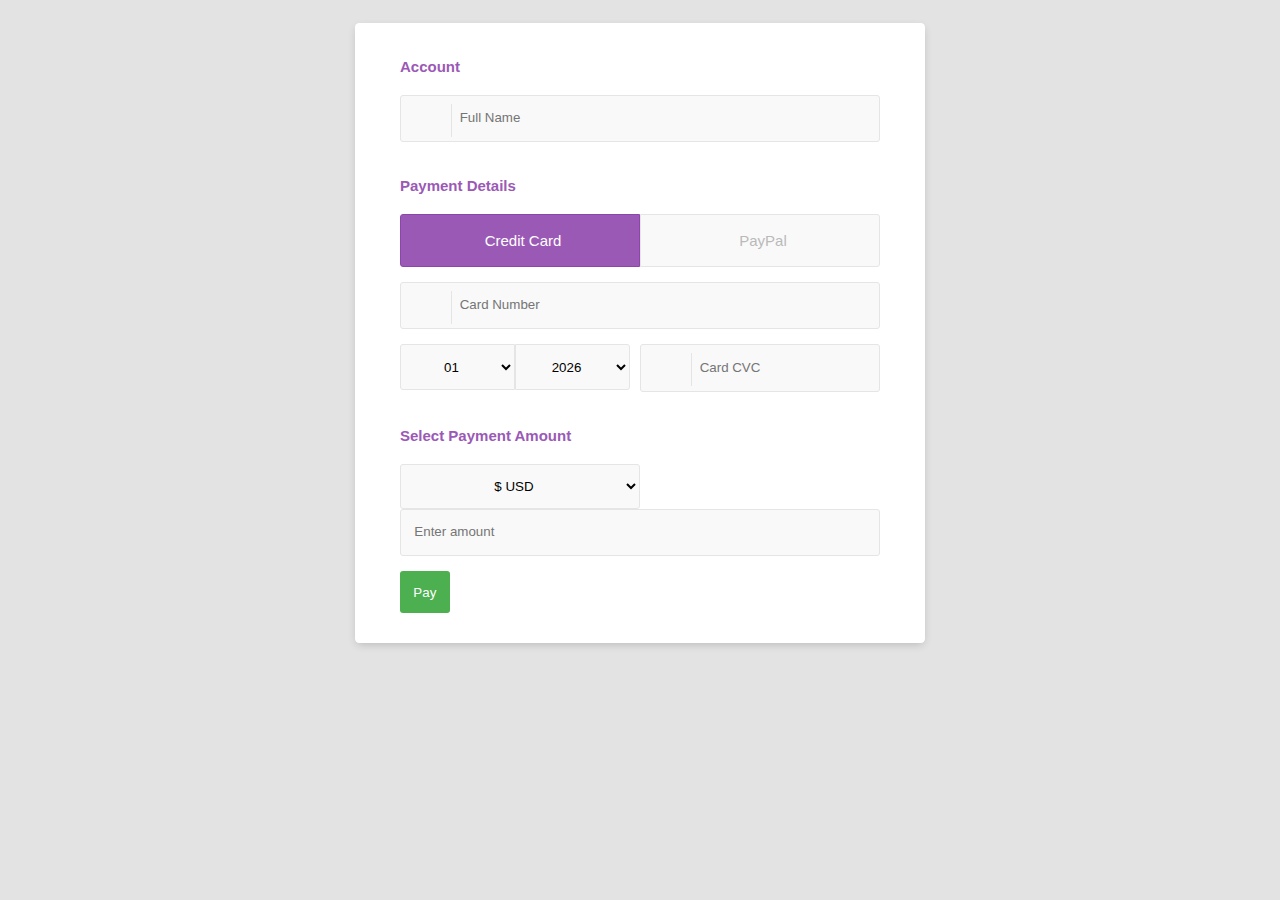
<file: index.html>
<!DOCTYPE html>
<html lang="en">
<head>
  <meta charset="UTF-8">
  <meta name="viewport" content="width=device-width, initial-scale=1.0">
  <title>Payment Form</title>
  <link rel="stylesheet" href="main.css"> <!-- Reference to your CSS -->
  <script src="script.js" defer></script> <!-- Reference to your JS -->
</head>
<body>
  <div class="container">
    <form>
      <div class="row">
        <h4>Account</h4>
        <div class="input-group input-group-icon">
          <input type="text" id="full-name" placeholder="Full Name">
          <div class="input-icon">
            <i class="fa fa-user"></i>
          </div>
        </div>
      </div>
      <div class="row">
        <h4>Payment Details</h4>
        <div class="input-group">
          <input id="payment-method-card" type="radio" name="payment-method" value="card" checked>
          <label for="payment-method-card">
            <span>
              <i class="fa fa-cc-visa"></i> Credit Card
            </span>
          </label>
          <input id="payment-method-paypal" type="radio" name="payment-method" value="paypal">
          <label for="payment-method-paypal">
            <span>
              <i class="fa fa-paypal"></i> PayPal
            </span>
          </label>
        </div>
        <div id="credit-card-fields">
          <div class="input-group input-group-icon">
            <input type="text" id="card-number" placeholder="Card Number" maxlength="16" pattern="\d{16}">
            <div class="input-icon">
              <i class="fa fa-credit-card"></i>
            </div>
          </div>
          <div class="col-half">
            <div class="input-group">
              <select id="expiry-month"></select>
              <select id="expiry-year"></select>
            </div>
          </div>
          <div class="col-half">
            <div class="input-group input-group-icon">
              <input type="text" id="card-cvc" placeholder="Card CVC" maxlength="3" pattern="\d{3}">
              <div class="input-icon">
                <i class="fa fa-lock"></i>
              </div>
            </div>
          </div>
        </div>
        <div id="paypal-fields" style="display: none;">
          <div class="input-group input-group-icon">
            <input type="email" id="paypal-email" placeholder="PayPal Email">
            <div class="input-icon">
              <i class="fa fa-envelope"></i>
            </div>
          </div>
          <div class="input-group input-group-icon">
            <input type="password" placeholder="PayPal Password">
            <div class="input-icon">
              <i class="fa fa-lock"></i>
            </div>
          </div>
        </div>
      </div>
      <div class="row">
        <h4>Select Payment Amount</h4>
        <div class="input-group">
          <select id="currency-selector">
            <option value="USD">$ USD</option>
            <option value="EUR">€ EUR</option>
            <option value="GBP">£ GBP</option>
            <option value="JPY">¥ JPY</option>
            <option value="INR">₹ INR</option>
          </select>
          <input id="amount-input" type="number" placeholder="Enter amount" min="1">
        </div>
      </div>
      <div class="row">
        <button id="pay-button" type="button" style="background-color: #4CAF50; color: white; padding: 1em; border: none; border-radius: 3px; cursor: pointer;">
          Pay
        </button>
      </div>
    </form>
  </div>
</body>
</html>
</file>
<file: main.css>
/* 64ac15 */
*,
*:before,
*:after {
  box-sizing: border-box;
}
body {
  padding: 1em;
  font-family: "Open Sans", "Helvetica Neue", Helvetica, Arial, sans-serif;
  font-size: 15px;
  color: #b9b9b9;
  background-color: #e3e3e3;
}
h4 {
  color: #9b59b6; /* Purple */
}
input,
input[type="radio"] + label,
input[type="checkbox"] + label:before,
select option,
select {
  width: 100%;
  padding: 1em;
  line-height: 1.4;
  background-color: #f9f9f9;
  border: 1px solid #e5e5e5;
  border-radius: 3px;
  -webkit-transition: 0.35s ease-in-out;
  -moz-transition: 0.35s ease-in-out;
  -o-transition: 0.35s ease-in-out;
  transition: 0.35s ease-in-out;
  transition: all 0.35s ease-in-out;
}
input:focus {
  outline: 0;
  border-color: #9b59b6; /* Purple */
}
input:focus + .input-icon i {
  color: #9b59b6; /* Purple */
}
input:focus + .input-icon:after {
  border-right-color: #9b59b6; /* Purple */
}
input[type="radio"] {
  display: none;
}
input[type="radio"] + label,
select {
  display: inline-block;
  width: 50%;
  text-align: center;
  float: left;
  border-radius: 0;
}
input[type="radio"] + label:first-of-type {
  border-top-left-radius: 3px;
  border-bottom-left-radius: 3px;
}
input[type="radio"] + label:last-of-type {
  border-top-right-radius: 3px;
  border-bottom-right-radius: 3px;
}
input[type="radio"] + label i {
  padding-right: 0.4em;
}
input[type="radio"]:checked + label,
input:checked + label:before,
select:focus,
select:active {
  background-color: #9b59b6; /* Purple */
  color: #fff;
  border-color: #8e44ad; /* Darker purple */
}
input[type="checkbox"] {
  display: none;
}
input[type="checkbox"] + label {
  position: relative;
  display: block;
  padding-left: 1.6em;
}
input[type="checkbox"] + label:before {
  position: absolute;
  top: 0.2em;
  left: 0;
  display: block;
  width: 1em;
  height: 1em;
  padding: 0;
  content: "";
}
input[type="checkbox"] + label:after {
  position: absolute;
  top: 0.45em;
  left: 0.2em;
  font-size: 0.8em;
  color: #fff;
  opacity: 0;
  font-family: FontAwesome;
  content: "\f00c";
}
input:checked + label:after {
  opacity: 1;
}
select {
  height: 3.4em;
  line-height: 2;
}
select:first-of-type {
  border-top-left-radius: 3px;
  border-bottom-left-radius: 3px;
}
select:last-of-type {
  border-top-right-radius: 3px;
  border-bottom-right-radius: 3px;
}
select:focus,
select:active {
  outline: 0;
}
select option {
  background-color: #9b59b6; /* Purple */
  color: #fff;
}
.input-group {
  margin-bottom: 1em;
  zoom: 1;
}
.input-group:before,
.input-group:after {
  content: "";
  display: table;
}
.input-group:after {
  clear: both;
}
.input-group-icon {
  position: relative;
}
.input-group-icon input {
  padding-left: 4.4em;
}
.input-group-icon .input-icon {
  position: absolute;
  top: 0;
  left: 0;
  width: 3.4em;
  height: 3.4em;
  line-height: 3.4em;
  text-align: center;
  pointer-events: none;
}
.input-group-icon .input-icon:after {
  position: absolute;
  top: 0.6em;
  bottom: 0.6em;
  left: 3.4em;
  display: block;
  border-right: 1px solid #e5e5e5;
  content: "";
  -webkit-transition: 0.35s ease-in-out;
  -moz-transition: 0.35s ease-in-out;
  -o-transition: 0.35s ease-in-out;
  transition: 0.35s ease-in-out;
  transition: all 0.35s ease-in-out;
}
.input-group-icon .input-icon i {
  -webkit-transition: 0.35s ease-in-out;
  -moz-transition: 0.35s ease-in-out;
  -o-transition: 0.35s ease-in-out;
  transition: 0.35s ease-in-out;
  transition: all 0.35s ease-in-out;
}
.container {
  max-width: 38em;
  padding: 1em 3em 2em 3em;
  margin: 0em auto;
  background-color: #fff;
  border-radius: 4.2px;
  box-shadow: 0px 3px 10px -2px rgba(0, 0, 0, 0.2);
}
.row {
  zoom: 1;
}
.row:before,
.row:after {
  content: "";
  display: table;
}
.row:after {
  clear: both;
}
.col-half {
  padding-right: 10px;
  float: left;
  width: 50%;
}
.col-half:last-of-type {
  padding-right: 0;
}
.col-third {
  padding-right: 10px;
  float: left;
  width: 33.33333333%;
}
.col-third:last-of-type {
  padding-right: 0;
}
@media only screen and (max-width: 540px) {
  .col-half {
    width: 100%;
    padding-right: 0;
  }
}
.pay-button {
  display: inline-block;
  padding: 1em 2em;
  background-color: #9b59b6; /* Purple */
  color: #fff;
  font-size: 1.1em;
  font-weight: bold;
  text-align: center;
  border-radius: 50px;
  text-decoration: none;
  box-shadow: 0 4px 10px rgba(0, 0, 0, 0.1);
  transition: all 0.3s ease;
  cursor: pointer;
  width: auto;
}

.pay-button:hover {
  background-color: #8e44ad; /* Darker purple */
  box-shadow: 0 6px 15px rgba(0, 0, 0, 0.15);
  transform: translateY(-3px);
}

.pay-button:active {
  background-color: #7d3c98; /* Even darker purple */
  box-shadow: 0 3px 8px rgba(0, 0, 0, 0.2);
  transform: translateY(0);
}

.pay-button i {
  margin-right: 10px;
  font-size: 1.2em;
  vertical-align: middle;
}
</file>
